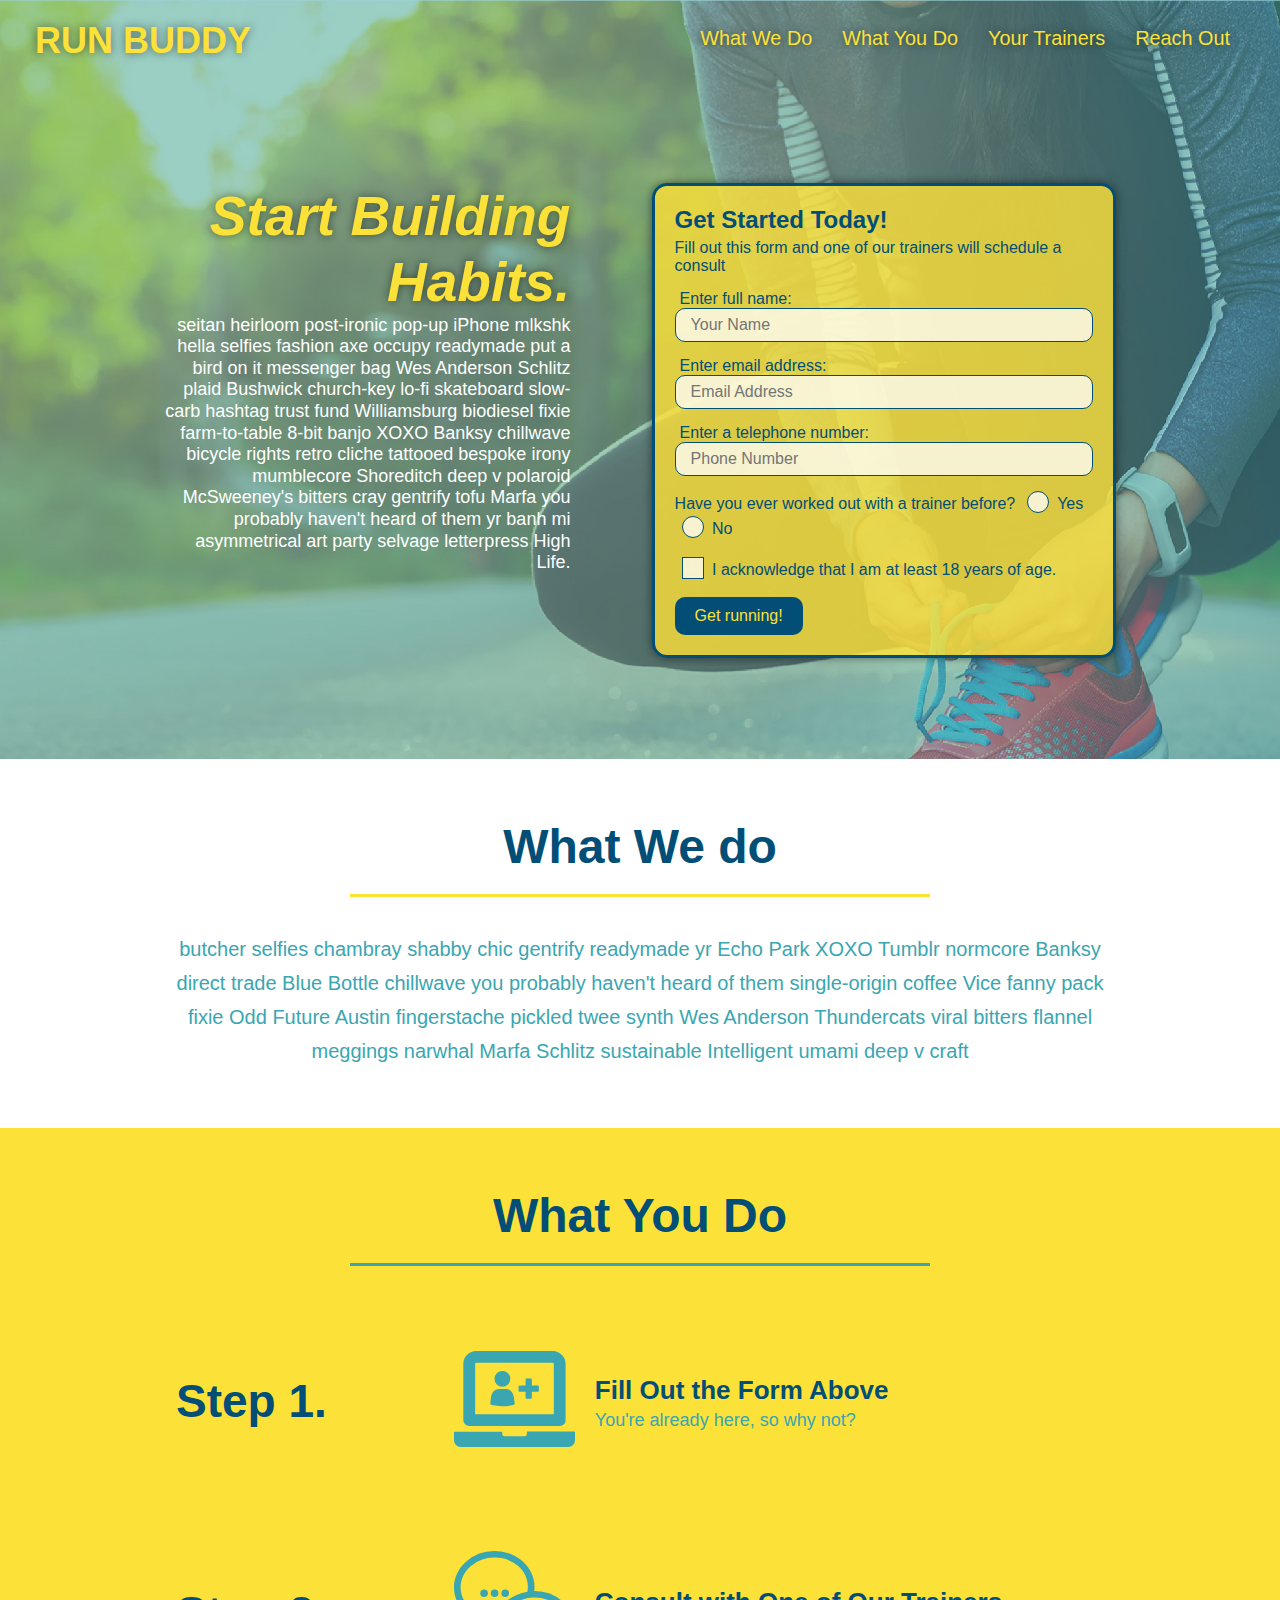
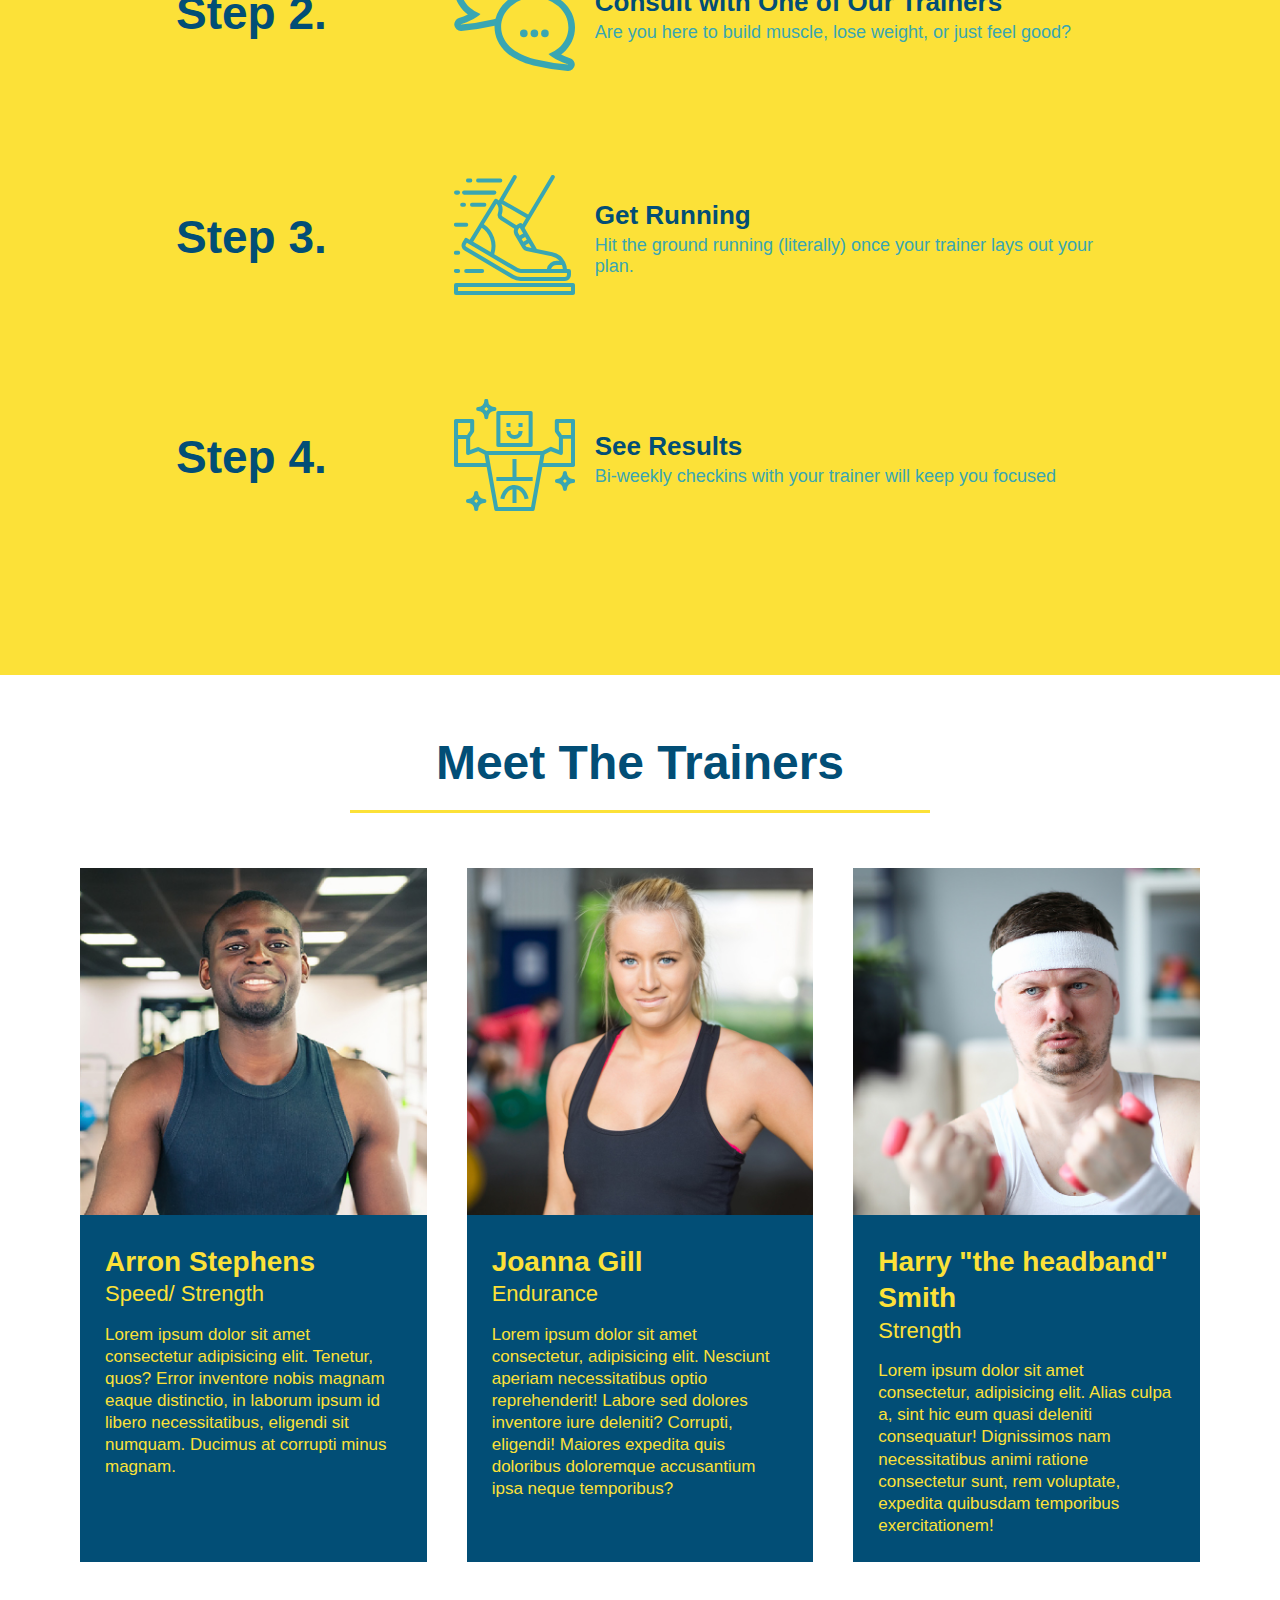
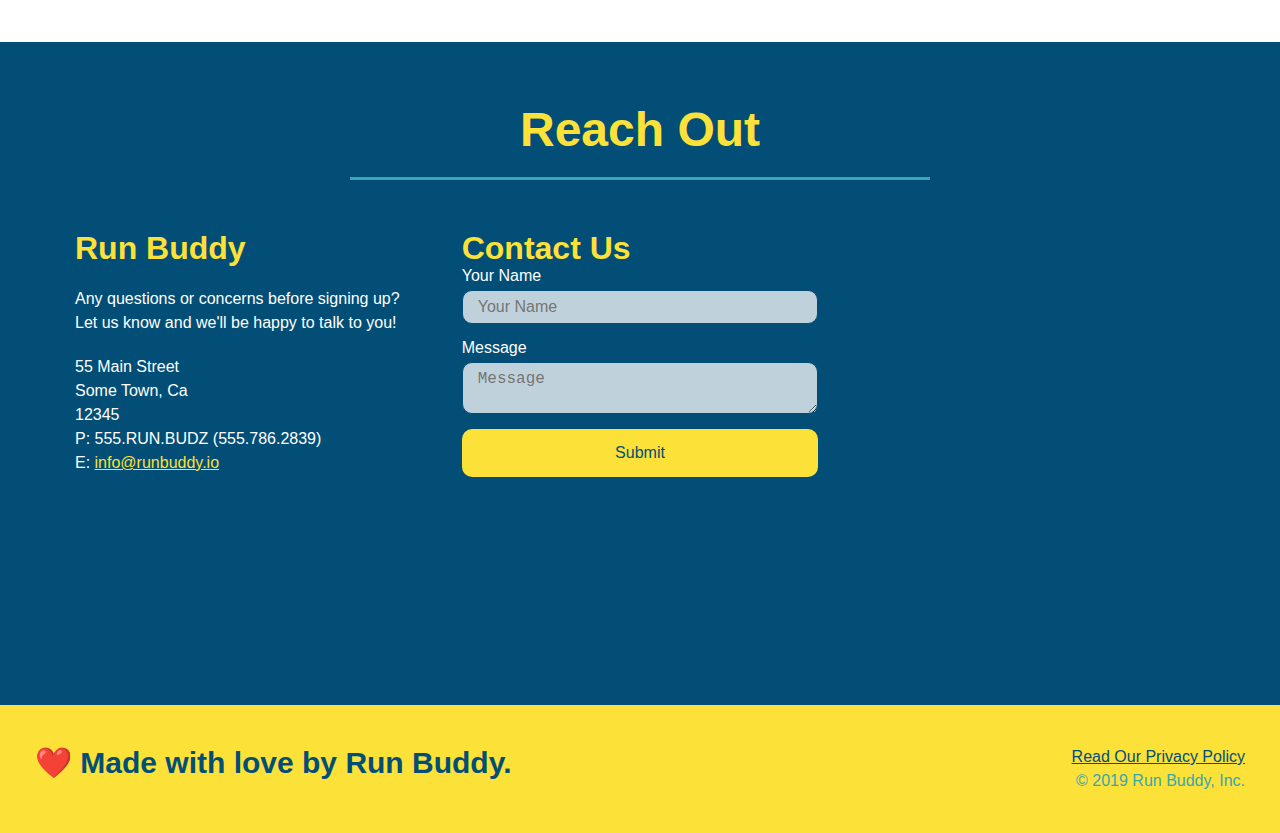
<file: index.html>
<!DOCTYPE html>
<html lang="en">
    <head>
        <meta charset="UTF-8" />
        <meta name="viewport" content="width=device-width, initial-scale=1.0" />
        <title>Run Buddy</title>
        <link rel="stylesheet" href="./assets/css/style.css" />
    </head>
    <body>
        <!-- navigation -->
        <header>
            <h1>
                <a href="/">RUN BUDDY</a>
            </h1>
            <nav>
                <!-- Unordered list item element -->
                <ul>
                    <li>
                        <!-- Anchor element -->
                        <a href="#what-we-do">What We Do</a>
                    </li>
                    <li>
                        <a href="#what-you-do">What You Do</a>
                    </li>
                    <li>
                        <a href="#your-trainers">Your Trainers</a>
                    </li>
                    <li>
                        <a href="#reach-out">Reach Out</a>
                    </li>
                </ul>
            </nav>
        </header>

        <!-- hero/jumbotron -->
        <section class="hero">
            <div class="hero-cta">
                <h2>Start Building Habits.</h2>
                <p>
                    seitan heirloom post-ironic pop-up iPhone mlkshk hella selfies fashion axe occupy readymade put a bird on it messenger bag Wes Anderson Schlitz plaid Bushwick church-key lo-fi skateboard slow-carb hashtag trust fund Williamsburg biodiesel fixie farm-to-table 8-bit banjo XOXO Banksy chillwave bicycle rights retro cliche tattooed bespoke irony mumblecore Shoreditch deep v polaroid McSweeney's bitters cray gentrify tofu Marfa you probably haven't heard of them yr banh mi asymmetrical art party selvage letterpress High Life.
                </p>
            </div>

            <div class="hero-form">
                <h3>Get Started Today!</h3>
                <p>Fill out this form and one of our trainers will schedule a consult</p>
            <!-- Add form element -->
            <form>
                <label for="name">Enter full name:</label>
                <input type="text" placeholder="Your Name" name="name" id="name" class="form-input" />
                <label for="email">Enter email address:</label>
                <input type="email" placeholder="Email Address" name="email" id="email" class="form-input" />
                <label for="phone">Enter a telephone number:</label>
                <input type="tel" placeholder="Phone Number" name="phone" id="phone" class="form-input" />
                <p>
                    Have you ever worked out with a trainer before?
                    <span class="radio-wrapper">
                        <input type="radio" name="trainer-confirm" id="trainer-yes" />
                        <label for="trainer-yes">Yes</label>
                    </span>
                    <span class="radio-wrapper">
                        <input type="radio" name="trainer-confirm" id="trainer-no" />
                        <label for="trainer-no">No</label>
                    </span>
                </p>

                <p>
                    <span class="checkbox-wrapper">
                        <input type="checkbox" name="checkpoint1" id="checkbox" />
                        <label for="checkbox">
                            I acknowledge that I am at least 18 years of age.
                        </label>
                    </span>
                </p>
                <button type="submit">
                    Get running!
                </button>
            </form>
            </div>
        </section>
        <!-- end hero -->

        <!-- "what we do" section -->
        <section id="what-we-do" class="intro">
            <div class="flex-row">
                <h2 class="section-title primary-border">What We do</h2>
            </div>
            <div class="flex-row">
                <p>
                    butcher selfies chambray shabby chic gentrify readymade yr Echo Park XOXO Tumblr normcore Banksy direct trade Blue Bottle chillwave you probably haven't heard of them single-origin coffee Vice fanny pack fixie Odd Future Austin fingerstache pickled twee synth Wes Anderson Thundercats viral bitters flannel meggings narwhal Marfa Schlitz sustainable Intelligent umami deep v craft
                </p>
            </div>
        </section>

        <!-- "what you do" section -->
        <section id="what-you-do" class="steps">
            <div class="flex-row">
                <h2 class="section-title secondary-border">What You Do</h2>
            </div>

            <div class="step">
                <h3>Step 1.</h3>
                <div class="step-info">
                    <div class="step-img">
                        <img src="./assets/images/step-1.svg" alt="" />
                    </div>
                    <div class="step-text">
                        <h4>Fill Out the Form Above</h4>
                        <p>You're already here, so why not?</p>
                    </div>
                </div>
            </div>

            <div class="step">
                <h3>Step 2.</h3>
                <div class="step-info">
                    <div class="step-img">
                        <img src="./assets/images/step-2.svg" alt="" />
                    </div>
                    <div class="step-text">
                        <h4>Consult with One of Our Trainers</h4>
                        <p>Are you here to build muscle, lose weight, or just feel good?</p>
                    </div>
                </div>
            </div>

            <div class="step">
                <h3>Step 3.</h3>
                <div class="step-info">
                    <div class="step-img">
                        <img src="./assets/images/step-3.svg" alt="" />
                    </div>
                    <div class="step-text">
                        <h4>Get Running</h4>
                        <p>Hit the ground running (literally) once your trainer lays out your plan.</p>
                    </div>
                </div>
            </div>

            <div class="step">
                <h3>Step 4.</h3>
                <div class="step-info">
                    <div class="step-img">
                        <img src="./assets/images/step-4.svg" alt="" />
                    </div>
                    <div class="step-text">
                        <h4>See Results</h4>
                        <p>Bi-weekly checkins with your trainer will keep you focused</p>
                    </div>
                </div>
            </div>
        </section>

        <!-- "meet the trainers" section -->
        <section id="your-trainers">
            <div class="flex-row">
                <h2 class="section-title primary-border">Meet The Trainers</h2>
            </div>
            <!-- this div contains the articles -->
            <div class="trainers">
            <article class="trainer">
                <img src="./assets/images/trainer-1.jpg" alt="Arron Stephens in his workout clothes ready to pump iron" />
                <div class="trainer-bio">
                    <h3 class="trainer-name">Arron Stephens</h3>
                    <h4 class="trainer-role">Speed/ Strength</h4>
                    <p>
                        Lorem ipsum dolor sit amet consectetur adipisicing elit. Tenetur, quos? Error inventore nobis magnam eaque distinctio, in laborum ipsum id libero necessitatibus, eligendi sit numquam. Ducimus at corrupti minus magnam.
                    </p>
                </div>
            </article>

            <!-- second trainer bio -->
            <article class="trainer">
                <img src="./assets/images/trainer-2.jpg" alt="Joanna Gill cooling off after a workout" />
                <div class="trainer-bio">
                    <h3 class="trainer-name">Joanna Gill</h3>
                    <h4 class="trainer-role">Endurance</h4>
                    <p>
                        Lorem ipsum dolor sit amet consectetur, adipisicing elit. Nesciunt aperiam necessitatibus optio reprehenderit! Labore sed dolores inventore iure deleniti? Corrupti, eligendi! Maiores expedita quis doloribus doloremque accusantium ipsa neque temporibus?
                    </p>
                </div>
            </article>

            <!-- third trainer bio -->
            <article class="trainer">
                <img src="./assets/images/trainer-3.jpg" alt="Harry Smith wearing a headband and lifting comically small pink weights"/>
                <div class="trainer-bio">
                    <h3 class="trainer-name">Harry "the headband" Smith</h3>
                    <h4 class="trainer-role">Strength</h4>
                    <p>
                        Lorem ipsum dolor sit amet consectetur, adipisicing elit. Alias culpa a, sint hic eum quasi deleniti consequatur! Dignissimos nam necessitatibus animi ratione consectetur sunt, rem voluptate, expedita quibusdam temporibus exercitationem!
                    </p>
                </div>
            </article>
            </div>
        </section>

        <!-- "reach out" section -->
        <section id="reach-out" class="contact">
            <div class="flex-row">
                <h2 class="section-title secondary-border">Reach Out</h2>
            </div>

            <div class="contact-info">

                <div>
                    <h3>Run Buddy</h3>
                    <P>
                        Any questions or concerns before signing up?
                        <br />
                        Let us know and we'll be happy to talk to you!
                    </P>
                    <address>
                        55 Main Street <br />
                        Some Town, Ca <br/>
                        12345<br />
                        P: 555.RUN.BUDZ (555.786.2839)<br />
                        E: <a href="mailto:info@runbuddy.io">info@runbuddy.io</a>
                    </address>
                </div>

                <div class="contact-form">
                    <h3>Contact Us</h3>
                    <form>
                        <label for="contact-name">Your Name</label>
                        <input type="text" id="contact-name" placeholder="Your Name" />

                        <label for="contact-message">Message</label>
                        <textarea id="contact-message" placeholder="Message"></textarea>
                        
                        <button type="submit">Submit</button>
                    </form>
                </div>

                <iframe 
                    src="https://www.google.com/maps/embed?pb=!1m18!1m12!1m3!1d3147.1079747227936!2d-120.42364418397035!3d37.92790791110593!2m3!1f0!2f0!3f0!3m2!1i1024!2i768!4f13.1!3m3!1m2!1s0x8090c49129b6ac57%3A0xb56c7eb95a2cd8bd!2sMain%20St%2C%20California%2095327!5e0!3m2!1sen!2sus!4v1616426329495!5m2!1sen!2sus"
                    style="border:0;" 
                    allowfullscreen="" 
                    loading="lazy">
                </iframe>

            </div>
        </section>

        <!-- footer -->
        <footer>
            <h2>❤️ Made with love by Run Buddy.</h2>
            <div>
                <a href ="./privacy-policy.html">Read Our Privacy Policy</a><br />
                &copy; 2019 Run Buddy, Inc.
            </div>
        </footer>
    </body>
</html>
</file>
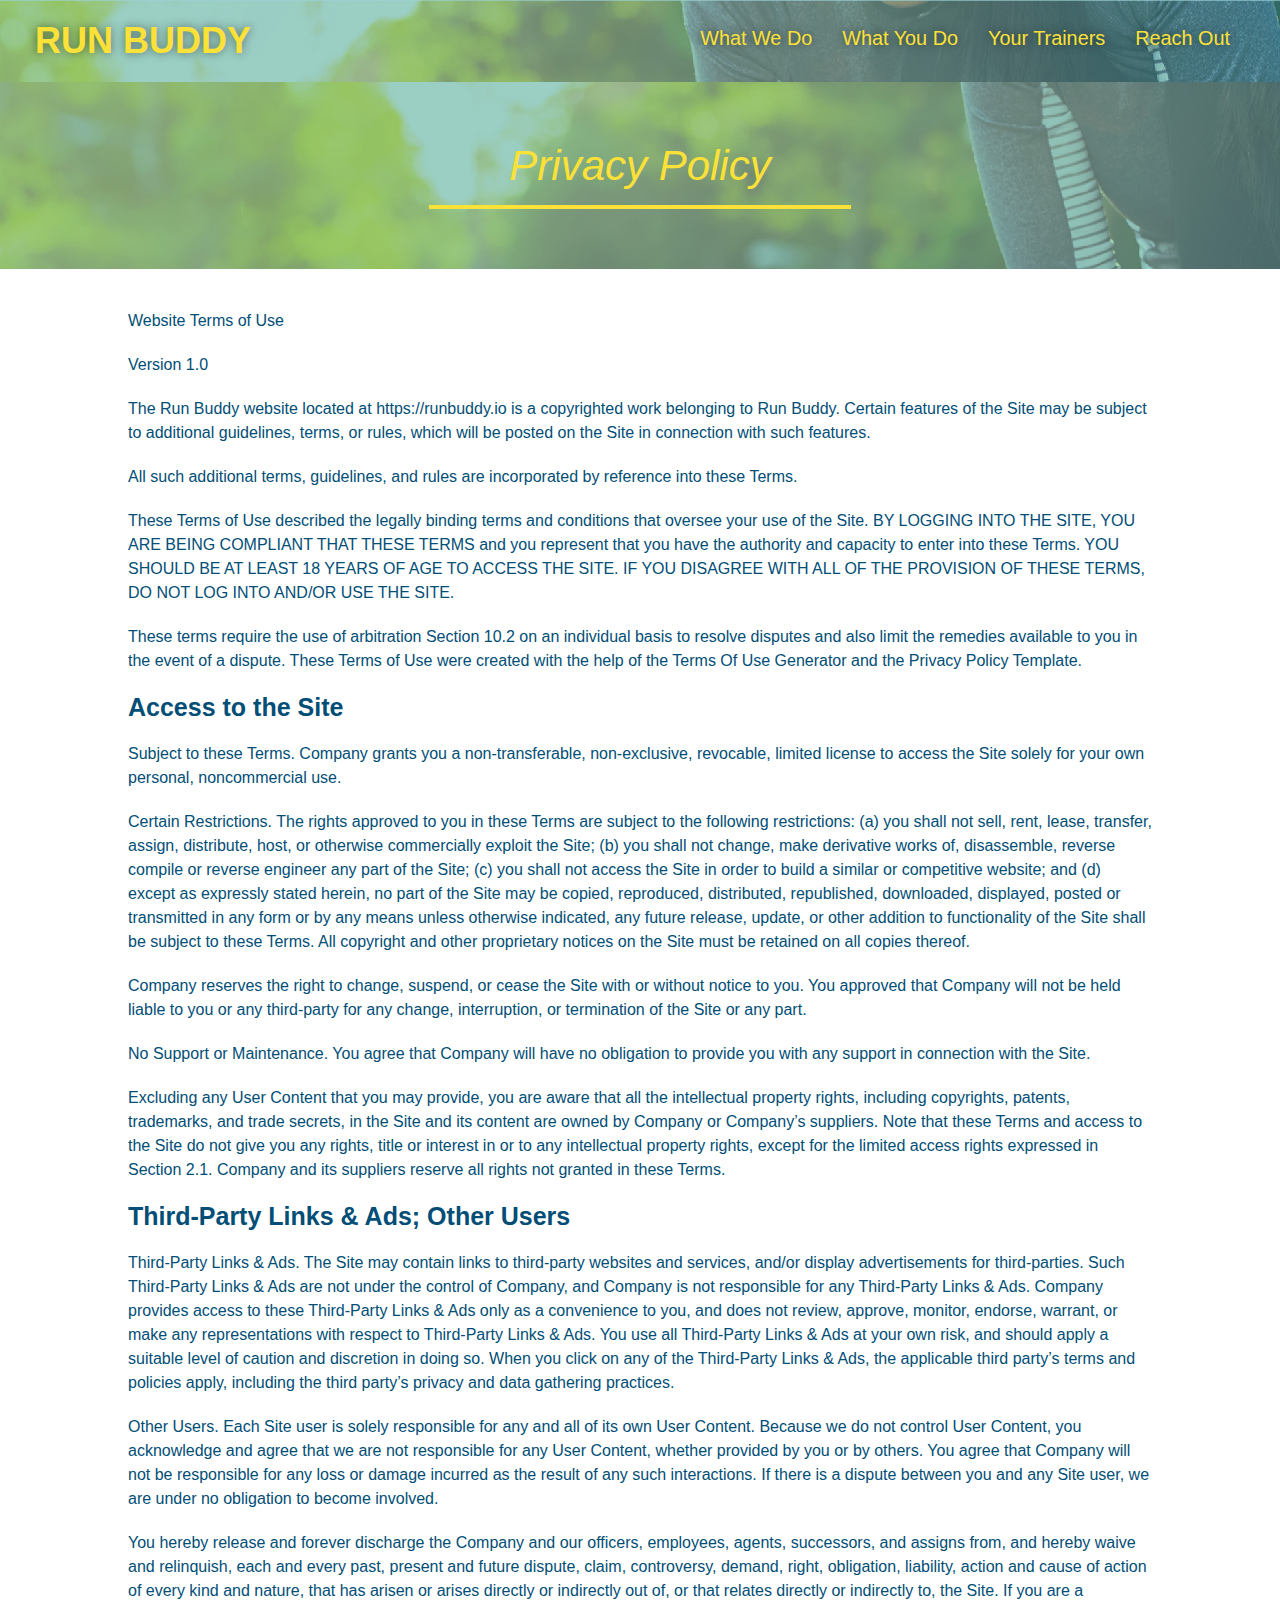
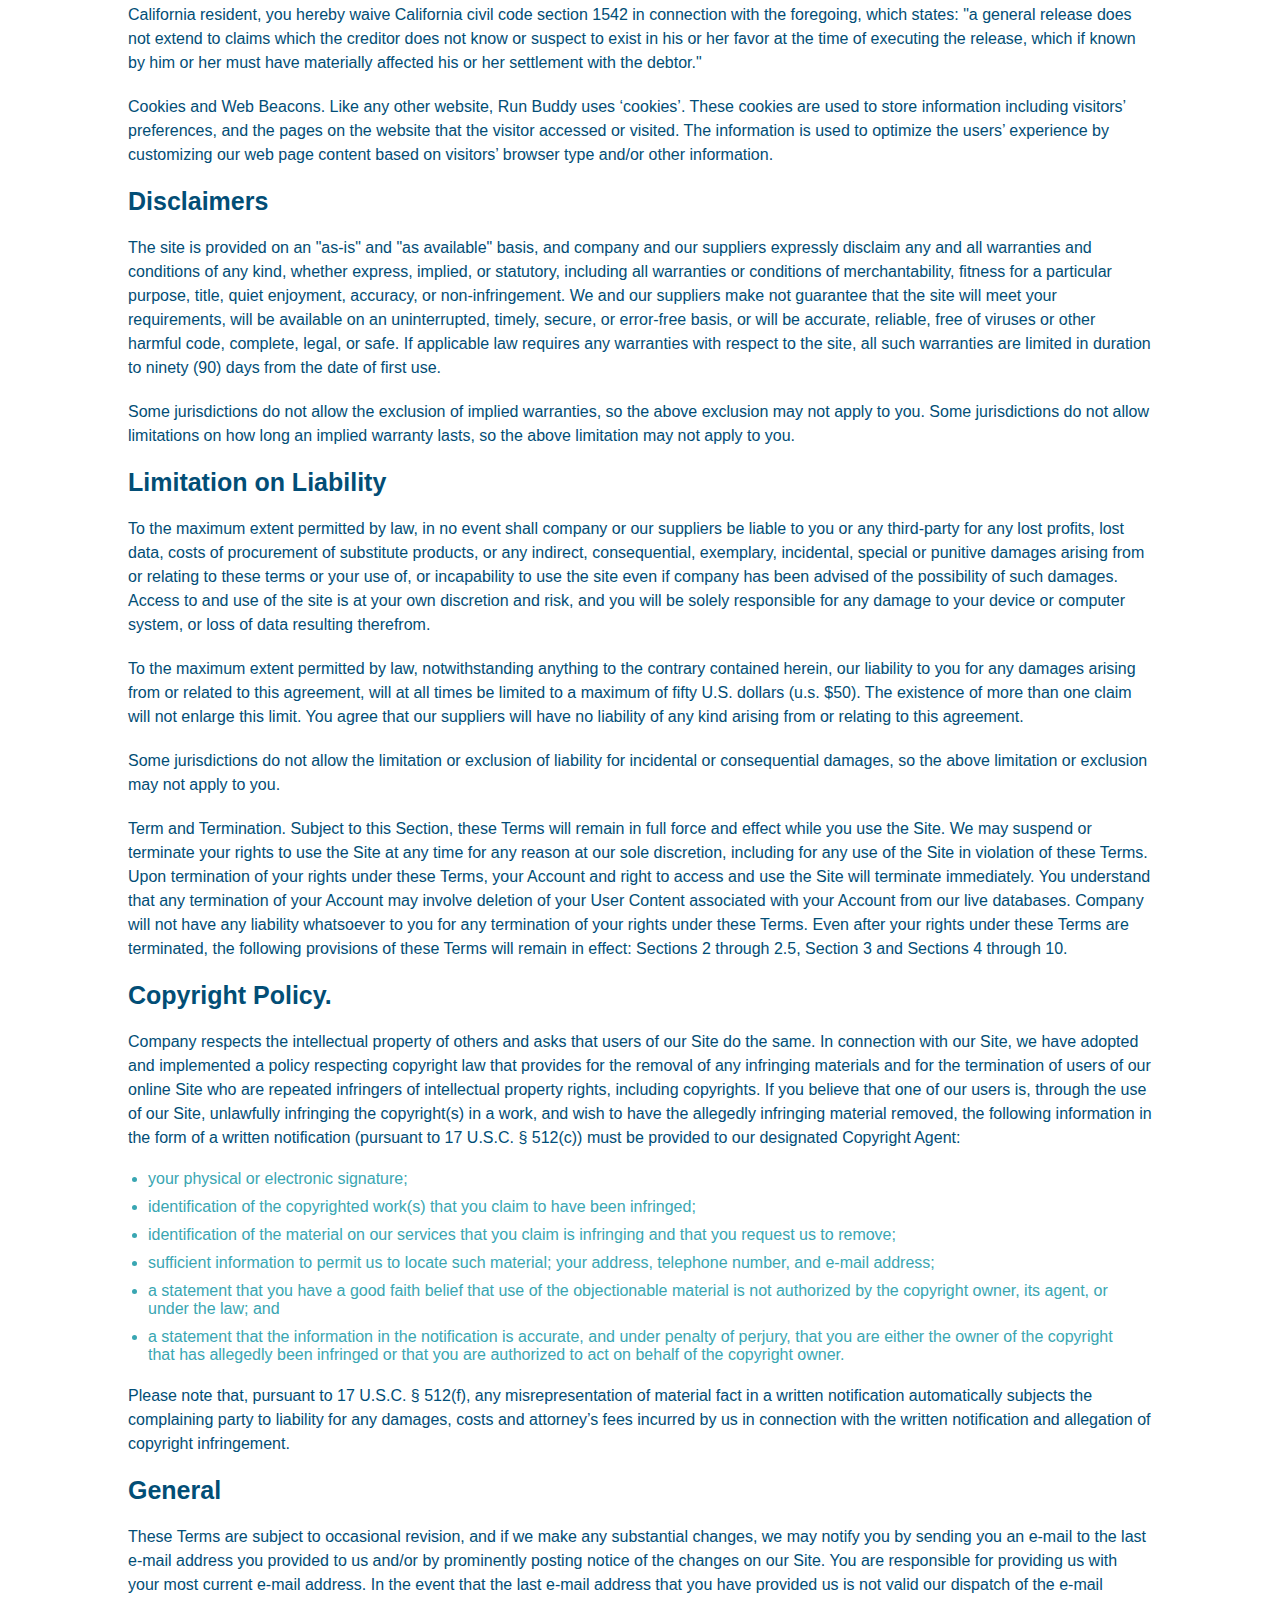
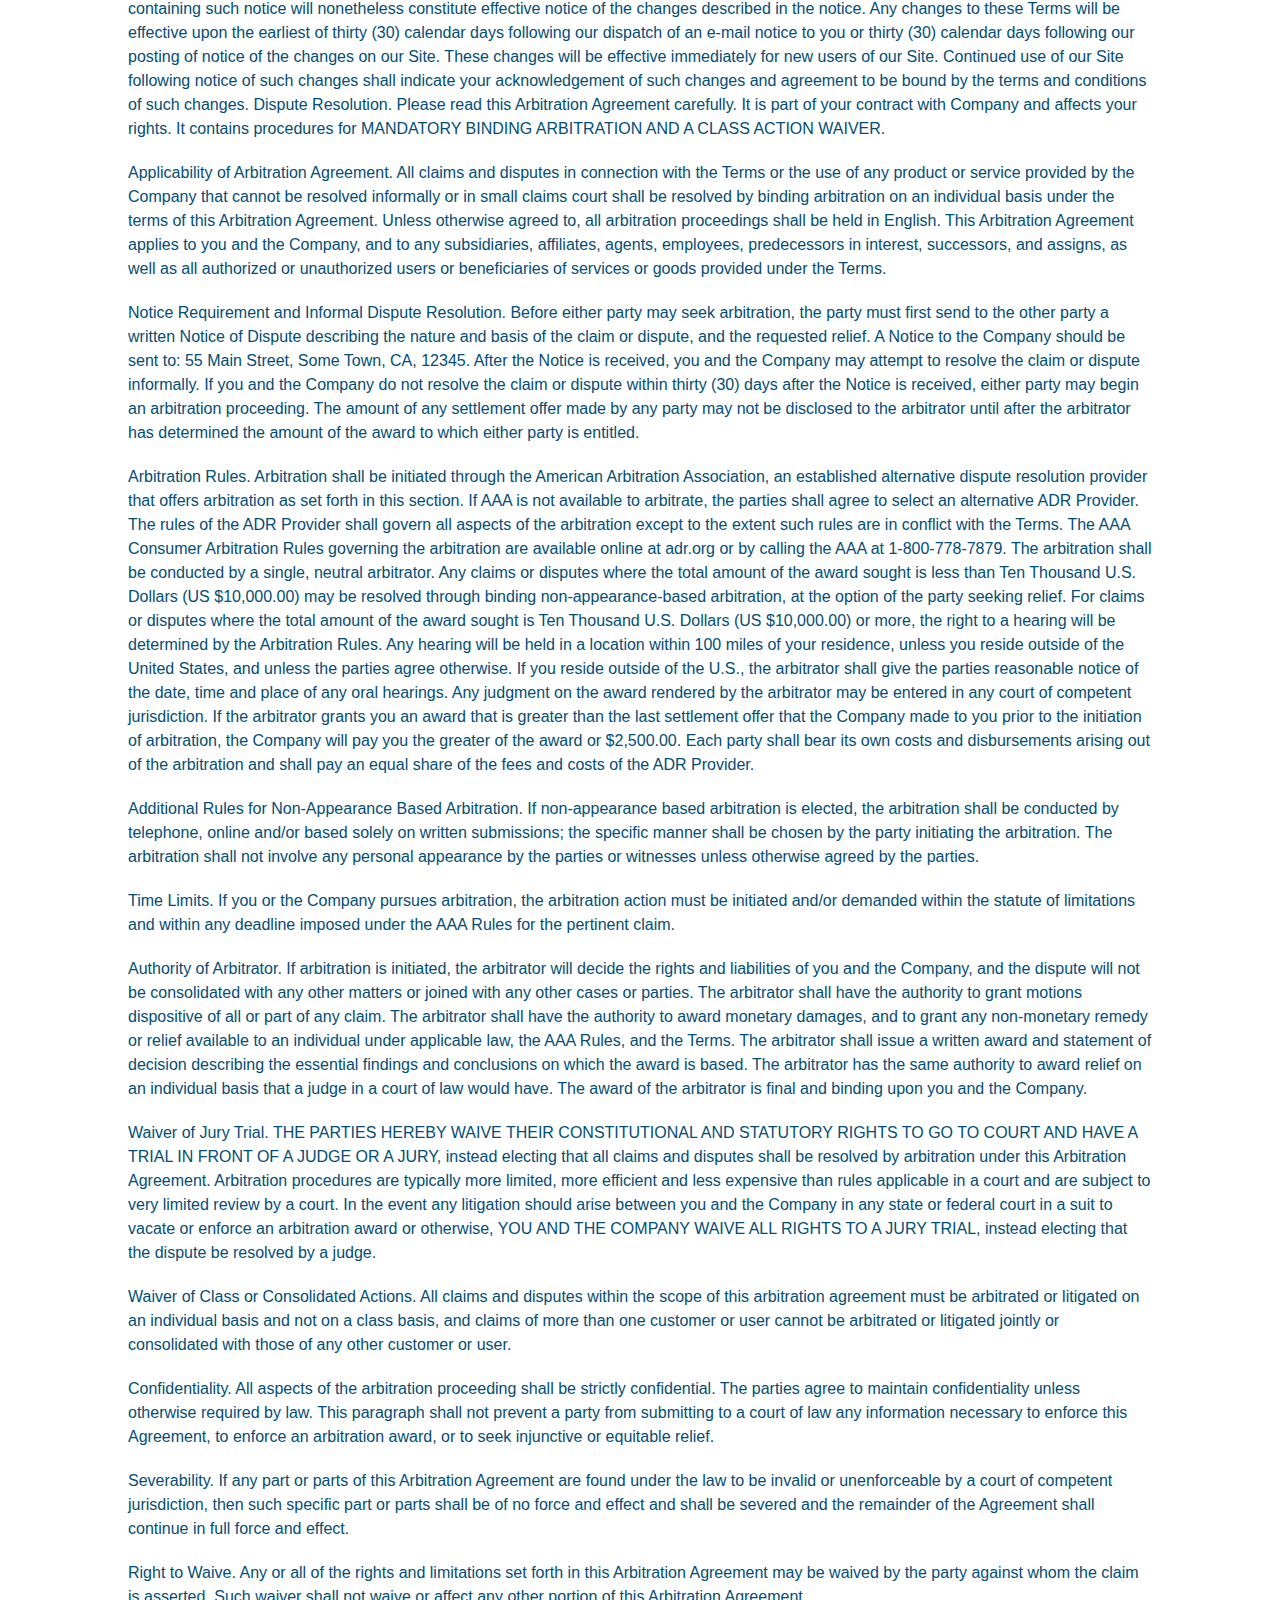
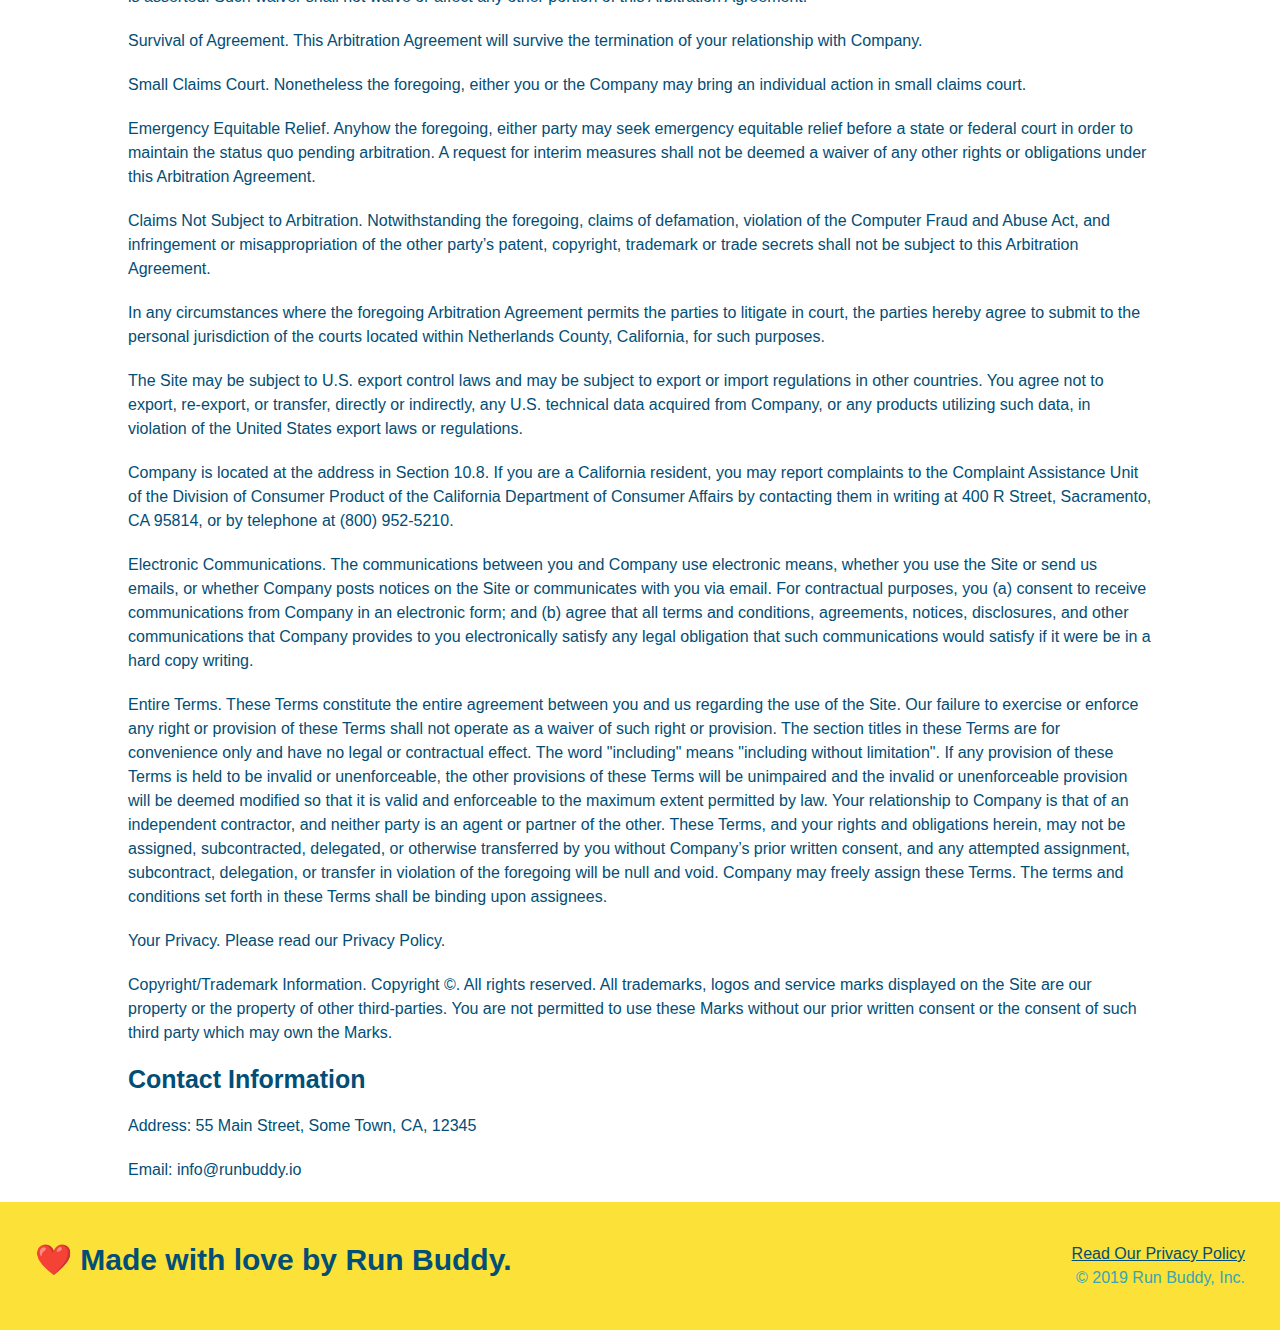
<file: privacy-policy.html>
<!DOCTYPE html>
<html lang="en">
  <head>
    <meta charset="UTF-8" />
    <meta name="viewport" content="width=device-width, initial-scale=1.0" />
    <link rel="stylesheet" href="./assets/css/style.css" />
    <link rel="stylesheet" href="./assets/css/secondary-styles.css" />
    <title>Run Buddy - Privacy Policy</title>
  </head>
  <body>
    <header>
      <h1>
        <a href="./index.html">RUN BUDDY</a>
      </h1>
      <nav>
        <ul>
          <li>
            <a href="./index.html#what-we-do">What We Do</a>
          </li>
          <li>
            <a href="./index.html#what-you-do">What You Do</a>
          </li>
          <li>
            <a href="./index.html#your-trainers">Your Trainers</a>
          </li>
          <li>
            <a href="./index.html#reach-out">Reach Out</a>
          </li>
        </ul>
      </nav>
    </header>
    <!-- end navigation -->

    <!-- hero/jumbotron -->
    <section class="hero">
      <h2 class="page-title">
        Privacy Policy
      </h2>
    </section>

    <!-- body copy -->
    <article class="secondary-content">
      <p>
        Website Terms of Use
      </p>

      <p>
        Version 1.0
      </p>

      <p>
        The Run Buddy website located at https://runbuddy.io is a copyrighted work belonging to Run Buddy. Certain
        features of the Site may be subject to additional guidelines, terms, or rules, which will be posted on the Site
        in connection with such features.
      </p>

      <p>
        All such additional terms, guidelines, and rules are incorporated by reference into these Terms.
      </p>

      <p>
        These Terms of Use described the legally binding terms and conditions that oversee your use of the Site. BY
        LOGGING INTO THE SITE, YOU ARE BEING COMPLIANT THAT THESE TERMS and you represent that you have the authority
        and capacity to enter into these Terms. YOU SHOULD BE AT LEAST 18 YEARS OF AGE TO ACCESS THE SITE. IF YOU
        DISAGREE WITH ALL OF THE PROVISION OF THESE TERMS, DO NOT LOG INTO AND/OR USE THE SITE.
      </p>

      <p>
        These terms require the use of arbitration Section 10.2 on an individual basis to resolve disputes and also
        limit the remedies available to you in the event of a dispute. These Terms of Use were created with the help of
        the Terms Of Use Generator and the Privacy Policy Template.
      </p>

      <h3>
        Access to the Site
      </h3>

      <p>
        Subject to these Terms. Company grants you a non-transferable, non-exclusive, revocable, limited license to
        access the Site solely for your own personal, noncommercial use.
      </p>

      <p>
        Certain Restrictions. The rights approved to you in these Terms are subject to the following restrictions: (a)
        you shall not sell, rent, lease, transfer, assign, distribute, host, or otherwise commercially exploit the Site;
        (b) you shall not change, make derivative works of, disassemble, reverse compile or reverse engineer any part of
        the Site; (c) you shall not access the Site in order to build a similar or competitive website; and (d) except
        as expressly stated herein, no part of the Site may be copied, reproduced, distributed, republished, downloaded,
        displayed, posted or transmitted in any form or by any means unless otherwise indicated, any future release,
        update, or other addition to functionality of the Site shall be subject to these Terms. All copyright and other
        proprietary notices on the Site must be retained on all copies thereof.
      </p>

      <p>
        Company reserves the right to change, suspend, or cease the Site with or without notice to you. You approved
        that Company will not be held liable to you or any third-party for any change, interruption, or termination of
        the Site or any part.
      </p>

      <p>
        No Support or Maintenance. You agree that Company will have no obligation to provide you with any support in
        connection with the Site.
      </p>

      <p>
        Excluding any User Content that you may provide, you are aware that all the intellectual property rights,
        including copyrights, patents, trademarks, and trade secrets, in the Site and its content are owned by Company
        or Company’s suppliers. Note that these Terms and access to the Site do not give you any rights, title or
        interest in or to any intellectual property rights, except for the limited access rights expressed in Section
        2.1. Company and its suppliers reserve all rights not granted in these Terms.
      </p>

      <h3>
        Third-Party Links & Ads; Other Users
      </h3>

      <p>
        Third-Party Links & Ads. The Site may contain links to third-party websites and services, and/or display
        advertisements for third-parties. Such Third-Party Links & Ads are not under the control of Company, and Company
        is not responsible for any Third-Party Links & Ads. Company provides access to these Third-Party Links & Ads
        only as a convenience to you, and does not review, approve, monitor, endorse, warrant, or make any
        representations with respect to Third-Party Links & Ads. You use all Third-Party Links & Ads at your own risk,
        and should apply a suitable level of caution and discretion in doing so. When you click on any of the
        Third-Party Links & Ads, the applicable third party’s terms and policies apply, including the third party’s
        privacy and data gathering practices.
      </p>

      <p>
        Other Users. Each Site user is solely responsible for any and all of its own User Content. Because we do not
        control User Content, you acknowledge and agree that we are not responsible for any User Content, whether
        provided by you or by others. You agree that Company will not be responsible for any loss or damage incurred as
        the result of any such interactions. If there is a dispute between you and any Site user, we are under no
        obligation to become involved.
      </p>

      <p>
        You hereby release and forever discharge the Company and our officers, employees, agents, successors, and
        assigns from, and hereby waive and relinquish, each and every past, present and future dispute, claim,
        controversy, demand, right, obligation, liability, action and cause of action of every kind and nature, that has
        arisen or arises directly or indirectly out of, or that relates directly or indirectly to, the Site. If you are
        a California resident, you hereby waive California civil code section 1542 in connection with the foregoing,
        which states: "a general release does not extend to claims which the creditor does not know or suspect to exist
        in his or her favor at the time of executing the release, which if known by him or her must have materially
        affected his or her settlement with the debtor."
      </p>

      <p>
        Cookies and Web Beacons. Like any other website, Run Buddy uses ‘cookies’. These cookies are used to store
        information including visitors’ preferences, and the pages on the website that the visitor accessed or visited.
        The information is used to optimize the users’ experience by customizing our web page content based on visitors’
        browser type and/or other information.
      </p>

      <h3>
        Disclaimers
      </h3>

      <p>
        The site is provided on an "as-is" and "as available" basis, and company and our suppliers expressly disclaim
        any and all warranties and conditions of any kind, whether express, implied, or statutory, including all
        warranties or conditions of merchantability, fitness for a particular purpose, title, quiet enjoyment, accuracy,
        or non-infringement. We and our suppliers make not guarantee that the site will meet your requirements, will be
        available on an uninterrupted, timely, secure, or error-free basis, or will be accurate, reliable, free of
        viruses or other harmful code, complete, legal, or safe. If applicable law requires any warranties with respect
        to the site, all such warranties are limited in duration to ninety (90) days from the date of first use.
      </p>

      <p>
        Some jurisdictions do not allow the exclusion of implied warranties, so the above exclusion may not apply to
        you. Some jurisdictions do not allow limitations on how long an implied warranty lasts, so the above limitation
        may not apply to you.
      </p>

      <h3>
        Limitation on Liability
      </h3>

      <p>
        To the maximum extent permitted by law, in no event shall company or our suppliers be liable to you or any
        third-party for any lost profits, lost data, costs of procurement of substitute products, or any indirect,
        consequential, exemplary, incidental, special or punitive damages arising from or relating to these terms or
        your use of, or incapability to use the site even if company has been advised of the possibility of such
        damages. Access to and use of the site is at your own discretion and risk, and you will be solely responsible
        for any damage to your device or computer system, or loss of data resulting therefrom.
      </p>

      <p>
        To the maximum extent permitted by law, notwithstanding anything to the contrary contained herein, our liability
        to you for any damages arising from or related to this agreement, will at all times be limited to a maximum of
        fifty U.S. dollars (u.s. $50). The existence of more than one claim will not enlarge this limit. You agree that
        our suppliers will have no liability of any kind arising from or relating to this agreement.
      </p>

      <p>
        Some jurisdictions do not allow the limitation or exclusion of liability for incidental or consequential
        damages, so the above limitation or exclusion may not apply to you.
      </p>

      <p>
        Term and Termination. Subject to this Section, these Terms will remain in full force and effect while you use
        the Site. We may suspend or terminate your rights to use the Site at any time for any reason at our sole
        discretion, including for any use of the Site in violation of these Terms. Upon termination of your rights under
        these Terms, your Account and right to access and use the Site will terminate immediately. You understand that
        any termination of your Account may involve deletion of your User Content associated with your Account from our
        live databases. Company will not have any liability whatsoever to you for any termination of your rights under
        these Terms. Even after your rights under these Terms are terminated, the following provisions of these Terms
        will remain in effect: Sections 2 through 2.5, Section 3 and Sections 4 through 10.
      </p>

      <h3>
        Copyright Policy.
      </h3>

      <p>
        Company respects the intellectual property of others and asks that users of our Site do the same. In connection
        with our Site, we have adopted and implemented a policy respecting copyright law that provides for the removal
        of any infringing materials and for the termination of users of our online Site who are repeated infringers of
        intellectual property rights, including copyrights. If you believe that one of our users is, through the use of
        our Site, unlawfully infringing the copyright(s) in a work, and wish to have the allegedly infringing material
        removed, the following information in the form of a written notification (pursuant to 17 U.S.C. § 512(c)) must
        be provided to our designated Copyright Agent:
      </p>

      <ul>
        <li>
          your physical or electronic signature;
        </li>
        <li>
          identification of the copyrighted work(s) that you claim to have been infringed;
        </li>
        <li>
          identification of the material on our services that you claim is infringing and that you request us to remove;
        </li>
        <li>
          sufficient information to permit us to locate such material; your address, telephone number, and e-mail
          address;
        </li>
        <li>
          a statement that you have a good faith belief that use of the objectionable material is not authorized by the
          copyright owner, its agent, or under the law; and
        </li>
        <li>
          a statement that the information in the notification is accurate, and under penalty of perjury, that you are
          either the owner of the copyright that has allegedly been infringed or that you are authorized to act on
          behalf of the copyright owner.
        </li>
      </ul>

      <p>
        Please note that, pursuant to 17 U.S.C. § 512(f), any misrepresentation of material fact in a written
        notification automatically subjects the complaining party to liability for any damages, costs and attorney’s
        fees incurred by us in connection with the written notification and allegation of copyright infringement.
      </p>

      <h3>
        General
      </h3>

      <p>
        These Terms are subject to occasional revision, and if we make any substantial changes, we may notify you by
        sending you an e-mail to the last e-mail address you provided to us and/or by prominently posting notice of the
        changes on our Site. You are responsible for providing us with your most current e-mail address. In the event
        that the last e-mail address that you have provided us is not valid our dispatch of the e-mail containing such
        notice will nonetheless constitute effective notice of the changes described in the notice. Any changes to these
        Terms will be effective upon the earliest of thirty (30) calendar days following our dispatch of an e-mail
        notice to you or thirty (30) calendar days following our posting of notice of the changes on our Site. These
        changes will be effective immediately for new users of our Site. Continued use of our Site following notice of
        such changes shall indicate your acknowledgement of such changes and agreement to be bound by the terms and
        conditions of such changes. Dispute Resolution. Please read this Arbitration Agreement carefully. It is part of
        your contract with Company and affects your rights. It contains procedures for MANDATORY BINDING ARBITRATION AND
        A CLASS ACTION WAIVER.
      </p>

      <p>
        Applicability of Arbitration Agreement. All claims and disputes in connection with the Terms or the use of any
        product or service provided by the Company that cannot be resolved informally or in small claims court shall be
        resolved by binding arbitration on an individual basis under the terms of this Arbitration Agreement. Unless
        otherwise agreed to, all arbitration proceedings shall be held in English. This Arbitration Agreement applies to
        you and the Company, and to any subsidiaries, affiliates, agents, employees, predecessors in interest,
        successors, and assigns, as well as all authorized or unauthorized users or beneficiaries of services or goods
        provided under the Terms.
      </p>

      <p>
        Notice Requirement and Informal Dispute Resolution. Before either party may seek arbitration, the party must
        first send to the other party a written Notice of Dispute describing the nature and basis of the claim or
        dispute, and the requested relief. A Notice to the Company should be sent to: 55 Main Street, Some Town, CA,
        12345. After the Notice is received, you and the Company may attempt to resolve the claim or dispute informally.
        If you and the Company do not resolve the claim or dispute within thirty (30) days after the Notice is received,
        either party may begin an arbitration proceeding. The amount of any settlement offer made by any party may not
        be disclosed to the arbitrator until after the arbitrator has determined the amount of the award to which either
        party is entitled.
      </p>

      <p>
        Arbitration Rules. Arbitration shall be initiated through the American Arbitration Association, an established
        alternative dispute resolution provider that offers arbitration as set forth in this section. If AAA is not
        available to arbitrate, the parties shall agree to select an alternative ADR Provider. The rules of the ADR
        Provider shall govern all aspects of the arbitration except to the extent such rules are in conflict with the
        Terms. The AAA Consumer Arbitration Rules governing the arbitration are available online at adr.org or by
        calling the AAA at 1-800-778-7879. The arbitration shall be conducted by a single, neutral arbitrator. Any
        claims or disputes where the total amount of the award sought is less than Ten Thousand U.S. Dollars (US
        $10,000.00) may be resolved through binding non-appearance-based arbitration, at the option of the party seeking
        relief. For claims or disputes where the total amount of the award sought is Ten Thousand U.S. Dollars (US
        $10,000.00) or more, the right to a hearing will be determined by the Arbitration Rules. Any hearing will be
        held in a location within 100 miles of your residence, unless you reside outside of the United States, and
        unless the parties agree otherwise. If you reside outside of the U.S., the arbitrator shall give the parties
        reasonable notice of the date, time and place of any oral hearings. Any judgment on the award rendered by the
        arbitrator may be entered in any court of competent jurisdiction. If the arbitrator grants you an award that is
        greater than the last settlement offer that the Company made to you prior to the initiation of arbitration, the
        Company will pay you the greater of the award or $2,500.00. Each party shall bear its own costs and
        disbursements arising out of the arbitration and shall pay an equal share of the fees and costs of the ADR
        Provider.
      </p>

      <p>
        Additional Rules for Non-Appearance Based Arbitration. If non-appearance based arbitration is elected, the
        arbitration shall be conducted by telephone, online and/or based solely on written submissions; the specific
        manner shall be chosen by the party initiating the arbitration. The arbitration shall not involve any personal
        appearance by the parties or witnesses unless otherwise agreed by the parties.
      </p>

      <p>
        Time Limits. If you or the Company pursues arbitration, the arbitration action must be initiated and/or demanded
        within the statute of limitations and within any deadline imposed under the AAA Rules for the pertinent claim.
      </p>

      <p>
        Authority of Arbitrator. If arbitration is initiated, the arbitrator will decide the rights and liabilities of
        you and the Company, and the dispute will not be consolidated with any other matters or joined with any other
        cases or parties. The arbitrator shall have the authority to grant motions dispositive of all or part of any
        claim. The arbitrator shall have the authority to award monetary damages, and to grant any non-monetary remedy
        or relief available to an individual under applicable law, the AAA Rules, and the Terms. The arbitrator shall
        issue a written award and statement of decision describing the essential findings and conclusions on which the
        award is based. The arbitrator has the same authority to award relief on an individual basis that a judge in a
        court of law would have. The award of the arbitrator is final and binding upon you and the Company.
      </p>

      <p>
        Waiver of Jury Trial. THE PARTIES HEREBY WAIVE THEIR CONSTITUTIONAL AND STATUTORY RIGHTS TO GO TO COURT AND HAVE
        A TRIAL IN FRONT OF A JUDGE OR A JURY, instead electing that all claims and disputes shall be resolved by
        arbitration under this Arbitration Agreement. Arbitration procedures are typically more limited, more efficient
        and less expensive than rules applicable in a court and are subject to very limited review by a court. In the
        event any litigation should arise between you and the Company in any state or federal court in a suit to vacate
        or enforce an arbitration award or otherwise, YOU AND THE COMPANY WAIVE ALL RIGHTS TO A JURY TRIAL, instead
        electing that the dispute be resolved by a judge.
      </p>

      <p>
        Waiver of Class or Consolidated Actions. All claims and disputes within the scope of this arbitration agreement
        must be arbitrated or litigated on an individual basis and not on a class basis, and claims of more than one
        customer or user cannot be arbitrated or litigated jointly or consolidated with those of any other customer or
        user.
      </p>

      <p>
        Confidentiality. All aspects of the arbitration proceeding shall be strictly confidential. The parties agree to
        maintain confidentiality unless otherwise required by law. This paragraph shall not prevent a party from
        submitting to a court of law any information necessary to enforce this Agreement, to enforce an arbitration
        award, or to seek injunctive or equitable relief.
      </p>

      <p>
        Severability. If any part or parts of this Arbitration Agreement are found under the law to be invalid or
        unenforceable by a court of competent jurisdiction, then such specific part or parts shall be of no force and
        effect and shall be severed and the remainder of the Agreement shall continue in full force and effect.
      </p>

      <p>
        Right to Waive. Any or all of the rights and limitations set forth in this Arbitration Agreement may be waived
        by the party against whom the claim is asserted. Such waiver shall not waive or affect any other portion of this
        Arbitration Agreement.
      </p>

      <p>
        Survival of Agreement. This Arbitration Agreement will survive the termination of your relationship with
        Company.
      </p>

      <p>
        Small Claims Court. Nonetheless the foregoing, either you or the Company may bring an individual action in small
        claims court.
      </p>

      <p>
        Emergency Equitable Relief. Anyhow the foregoing, either party may seek emergency equitable relief before a
        state or federal court in order to maintain the status quo pending arbitration. A request for interim measures
        shall not be deemed a waiver of any other rights or obligations under this Arbitration Agreement.
      </p>

      <p>
        Claims Not Subject to Arbitration. Notwithstanding the foregoing, claims of defamation, violation of the
        Computer Fraud and Abuse Act, and infringement or misappropriation of the other party’s patent, copyright,
        trademark or trade secrets shall not be subject to this Arbitration Agreement.
      </p>

      <p>
        In any circumstances where the foregoing Arbitration Agreement permits the parties to litigate in court, the
        parties hereby agree to submit to the personal jurisdiction of the courts located within Netherlands County,
        California, for such purposes.
      </p>

      <p>
        The Site may be subject to U.S. export control laws and may be subject to export or import regulations in other
        countries. You agree not to export, re-export, or transfer, directly or indirectly, any U.S. technical data
        acquired from Company, or any products utilizing such data, in violation of the United States export laws or
        regulations.
      </p>

      <p>
        Company is located at the address in Section 10.8. If you are a California resident, you may report complaints
        to the Complaint Assistance Unit of the Division of Consumer Product of the California Department of Consumer
        Affairs by contacting them in writing at 400 R Street, Sacramento, CA 95814, or by telephone at (800) 952-5210.
      </p>

      <p>
        Electronic Communications. The communications between you and Company use electronic means, whether you use the
        Site or send us emails, or whether Company posts notices on the Site or communicates with you via email. For
        contractual purposes, you (a) consent to receive communications from Company in an electronic form; and (b)
        agree that all terms and conditions, agreements, notices, disclosures, and other communications that Company
        provides to you electronically satisfy any legal obligation that such communications would satisfy if it were be
        in a hard copy writing.
      </p>

      <p>
        Entire Terms. These Terms constitute the entire agreement between you and us regarding the use of the Site. Our
        failure to exercise or enforce any right or provision of these Terms shall not operate as a waiver of such right
        or provision. The section titles in these Terms are for convenience only and have no legal or contractual
        effect. The word "including" means "including without limitation". If any provision of these Terms is held to be
        invalid or unenforceable, the other provisions of these Terms will be unimpaired and the invalid or
        unenforceable provision will be deemed modified so that it is valid and enforceable to the maximum extent
        permitted by law. Your relationship to Company is that of an independent contractor, and neither party is an
        agent or partner of the other. These Terms, and your rights and obligations herein, may not be assigned,
        subcontracted, delegated, or otherwise transferred by you without Company’s prior written consent, and any
        attempted assignment, subcontract, delegation, or transfer in violation of the foregoing will be null and void.
        Company may freely assign these Terms. The terms and conditions set forth in these Terms shall be binding upon
        assignees.
      </p>

      <p>
        Your Privacy. Please read our Privacy Policy.
      </p>

      <p>
        Copyright/Trademark Information. Copyright ©. All rights reserved. All trademarks, logos and service marks
        displayed on the Site are our property or the property of other third-parties. You are not permitted to use
        these Marks without our prior written consent or the consent of such third party which may own the Marks.
      </p>

      <h3>
        Contact Information
      </h3>

      <p>
        Address: 55 Main Street, Some Town, CA, 12345
      </p>

      <p>
        Email: info@runbuddy.io
      </p>
    </article>

    <!-- footer -->
    <footer>
      <h2>❤️ Made with love by Run Buddy.</h2>

      <div>
        <a href="./privacy-policy.html">Read Our Privacy Policy</a> <br/>
        &copy; 2019 Run Buddy, Inc.
      </div>
    </footer>
    <!-- footer end -->
  </body>
</html>
</file>
<file: assets/css/style.css>
:root {
  --primary-color: #fce138;
  --secondary-color: #024e76;
  --tertiary-color: #39a6b2;
}

* {
  box-sizing: border-box;
  margin: 0;
  padding: 0;
}

body {
  color: var(--tertiary-color);
  font-family: Helvetica, Arial, sans-serif;
}


/* HEADER / NAV BAR STYLES START */

header {
  padding: 20px 35px;
  background-color: var(--tertiary-color);
  display: flex;
  justify-content: space-between;
  flex-wrap: wrap;
  position: -webkit-sticky;
  position: sticky;
  top: 0;
  background-image: url("../images/hero-bg.jpg");
  background-size: cover;
  background-attachment: fixed;
  background-position: 80%;
  z-index: 9999;
}

header h1 {
  font-weight: bold;
  margin: 0;
  font-size: 36px;
  color: var(--primary-color);
  text-shadow: 0 0 10px rgba(0, 0, 0, 0.5);
}

header a {
  text-decoration: none;
  color: var(--primary-color);
}

header nav {
  margin: 7px 0;
}

header nav ul {
  display: flex;
  flex-wrap: wrap;
  justify-content: space-between;
  align-items: center;
  list-style: none;
}

header nav ul li a {
  padding: 10px 15px;
  font-weight: lighter;
  font-size: 1.55vw;
  text-shadow: 0 0 10px rgba(0, 0, 0, 0.5);
}

header nav ul li a:hover {
  background: var(--primary-color);
  color: var(--secondary-color);
  border-radius: 15px;
  text-shadow: none;
}

/* HEADER / NAVBAR STYLES END */



/* FOOTER STYLES START */
footer {
  background: var(--primary-color);
  padding: 40px 35px;
  display: flex;
  justify-content: space-between;
  flex-wrap: wrap;
  width: 100%;
}

footer h2 {
  color: var(--secondary-color);
  font-size: 30px;
  margin: 0;
}

footer div {
  line-height: 1.5;
  text-align: right;
}

footer a {
  color: var(--secondary-color);
}
/* END FOOTER STYLES */

/* STYLE ALL SECTION TAGS */
section {
  padding: 60px;
}

/* HERO STYLES START */
.hero {
  background-image: url('../images/hero-bg.jpg');
  background-size: cover;
  display: flex;
  justify-content: center;
  flex-wrap: wrap;
  align-items: flex-start;
  background-attachment: fixed;
  background-position: 80%;
}

.hero-cta {
  width: 35%;
  text-align: right;
  margin: 3.5%;
  color: #fff;
  font-size: 18px;
  line-height: 1.2;
}

.hero-cta h2 {
  font-style: italic;
  font-size: 55px;
  color: var(--primary-color);
  text-shadow: 0 0 10px rgba(0, 0, 0, 0.5);
}

.hero-form {
  border: 3px solid var(--secondary-color);
  background-color: rgba(255, 225, 56, 0.8);
  padding: 20px;
  color: var(--secondary-color);
  width: 40%;
  margin: 3.5%;
  border-radius: 15px;
  box-shadow: 0 0 10px rgba(0, 0, 0, 0.5);
}

.hero-form button:hover {
  background-color: var(--tertiary-color);  
}

.hero-form h3 {
  font-size: 24px;
  margin: 0;
}
.hero-form p {
  margin: 5px 0 15px 0;
}

.form-input {
  border: 1px solid var(--secondary-color);
  display: block;
  padding: 7px 15px;
  font-size: 16px;
  color: var(--secondary-color);
  width: 100%;
  margin-bottom: 15px; 
  border-radius: 10px;
  background-color: rgba(255,255,255, 0.75);
}

.form-input:focus {
  background-color: rgba(255,255,255, 1);
  outline: none;
}

.hero-form label {
  margin: 0 5px;
}

.hero-form button {
  color: var(--primary-color);
  background-color: var(--secondary-color);
  border: none;
  padding: 10px 20px;
  font-size: 16px;
  border-radius: 10px;
} 

.checkbox-wrapper input, .radio-wrapper input {
  opacity: 0;
}

.checkbox-wrapper label, .radio-wrapper label {
  position: relative;
  left: 10px;
  margin: 10px;
  line-height: 1.6;
}

.checkbox-wrapper label::before, .radio-wrapper label::before {
  content: "";
  height: 20px;
  width: 20px;
  background: rgba(255, 255, 255, 0.75);  
  border: 1px solid var(--secondary-color);  
  position: absolute;
  top: -4px;
  left: -30px;
}

.radio-wrapper label::before {
  border-radius: 50%;
}

.radio-wrapper label::after {
  content: "";
  height: 20px;
  width: 20px;
  border-radius: 50%;
  background: var(--secondary-color);
  position: absolute;
  left: -29px;
  top: -3px;
  background-image: radial-gradient(circle, var(--tertiary-color), var(--secondary-color));
}

.checkbox-wrapper label::after {
  content: "";
  height: 6px;
  width: 14px;
  border-left: 2px solid var(--secondary-color);
  border-bottom: 2px solid var(--secondary-color);
  position: absolute;
  left: -26px;
  top: 1px;
  transform: rotate(-58deg);
}

.checkbox-wrapper input + label::after, 
.radio-wrapper input + label::after {
  content: none;
}

.checkbox-wrapper input:checked + label::after, 
.radio-wrapper input:checked + label::after {
  content: "";
}
/* HERO STYLES END */


/* SECTION TITLE STYLES START */
.section-title {
  font-size: 48px;
  border-bottom: 3px solid;
  color: var(--secondary-color);
  padding-bottom: 20px;
  text-align: center;
  margin: 0 auto 35px auto;
  width: 50%;
}

.primary-border {
  border-color: var(--primary-color);
}

.secondary-border {
  border-color: var(--tertiary-color);
}
/* SECTION TITLE STYLES END */

/* WHAT WE DO STYLES */
.intro p {
  line-height: 1.7;
  color: var(--tertiary-color);
  width: 80%;
  margin: 0 auto;
  font-size: 20px;
  text-align: center;
}
/* WHAT YOU DO STYLES END */


/* WHAT YOU DO STYLES START */
.steps { 
  background: var(--primary-color);
}

.step {
  margin: 50px auto;
  padding-bottom: 50px;
  width: 80%;
  display: flex;
  flex-wrap: wrap;
  align-items: center;
  justify-content: space-between;
}

.step:last-child {
  border-bottom: none;
}

.step h3 {
  color: var(--secondary-color);
  font-size: 46px;
  flex: 1 30%;
}

.step-info {
  flex: 2 70%;
  display: flex;
  flex-wrap: wrap;
  align-items: center;
}

.step-img {
  flex: 1 12%;
  margin-right: 20px;
}

.step-img img {
  max-width: 100%;
}

.step-text {
  flex: 12;
}

.step-text p {
  color: var(--tertiary-color);
  font-size: 18px;
}

.step-text h4 {
  font-size: 26px;
  line-height: 1.5;
  color: var(--secondary-color);
}
/* WHAT YOU DO STYLES END */

/* MEET THE TRAINERS START */
.trainers {
  width: 100%;
  margin: 0 auto;
  display: flex;
  flex-wrap: wrap;
  justify-content: space-around;
}

.trainer {
  margin: 20px;
  flex: 1;
  background: var(--secondary-color);
  color: var(--primary-color);
}

.trainer img {
  width: 100%;
}

.trainer-bio {
  padding: 25px;
  line-height: 1.3;
}

.trainer-bio h3 {
  font-size: 28px;
}

.trainer-bio h4 {
  font-weight: lighter;
  font-size: 22px;
  margin-bottom: 15px;
}

.trainer-bio p {
  font-size: 17px;
}
/* TRAINER STYLES END */

/* REACH OUT STYLES START */
.contact {
  background: var(--secondary-color);
}

.contact h2 {
  color: var(--primary-color);
}

.contact-info {
  display: flex;
  justify-content: space-between;
  flex-wrap: wrap;
}

.contact-info > * {
  flex: 1;
  margin: 15px;
}

.contact-info iframe {
  height: 400px;
}

.contact-info div {
  color: white;
}

.contact-info h3 {
  color: var(--primary-color);
  font-size: 32px;
}

.contact-info p, .contact-info address {
  margin: 20px 0;
  line-height: 1.5;
  font-size: 16px;
  font-style: normal;
}

.contact-form input, .contact-form textarea {
  border: 1px solid var(--secondary-color);
  display: block;
  padding: 7px 15px;
  font-size: 16px;
  color: var(--secondary-color);
  width: 100%;
  margin-bottom: 15px;
  margin-top: 5px;
  border-radius: 10px;
  background-color: rgba(255,255,255, 0.75);
}

.contact-form input:focus, .contact-form textarea:focus {
  background-color: rgba(255,255,255, 1);
  outline: none;
}

.contact-form button {
  width: 100%;
  border: none;
  background: var(--primary-color);
  color: var(--secondary-color);
  text-align: center;
  padding: 15px 0;
  font-size: 16px;
  border-radius: 10px;
}

.contact-form button:hover {
  color: var(--primary-color);
  background: var(--tertiary-color);
}

.contact-info a {
  color: var(--primary-color);
}
/* REACH OUT STYLES END */

/* UTILITIES */
.text-left {
  text-align: left;
}

.text-right {
  text-align: right;
}

.flex-row {
  display: flex;
}

/* MEDIA QUERY FOR SMALLER DESKTOP SCREENS AND SMALLER */
@media screen and (max-width: 980px) {
  header {
    padding-bottom: 0;
    justify-content: center;
    position: relative;
  }

  header h1 {
    width: 100%;
    text-align: center;
  }

  header nav ul {
    margin-top: 20px;
    width: 100%;
    justify-content: center;
  }

  header nav ul li a {
    font-size: 20px;
  }

  footer h2, footer div {
    text-align: center;
    width: 100%;
  }

  .hero-cta, .hero-form {
    width: 100%;
  }
  
  .hero-cta {
    text-align: center;
  }

  .section-title {
    width: 80%;
  }
  
  .trainer {
    flex: 0 70%;
  }
  
  .contact-info iframe{
    flex: 1 100%;
  }
}

/* MEDIA QUERY FOR TABLETS AND SMALLER */
@media screen and (max-width: 768px) {
  section {
    padding: 30px 15px;
  }

  .step h3 {
    flex: 1 100%;
    text-align: center;
  }

  .step-info {
    flex: 2 100%;
    text-align: center;
    justify-content: center;
  }

  .step-img {
    flex: 0 32%;
    margin-right: 0;
    margin-top: 15px;
    margin-bottom: 15px;
  }

  .step-text {
    flex: 100%;  
  }

  .trainer-bio h3, .trainer-bio h4 {
    display: block;
  }
}

/* MEDIA QUERY FOR MOBILE PHONES AND SMALLER */
@media screen and (max-width: 575px) {
  .hero-form button {
    width: 100%;
  }

  .section-title {
    width: 95%;
  }

  .intro p {
    width: 100%;
  }

  .trainer {
    flex: 0 100%;
  }

  .contact-info {
    text-align: center;
  }

  .contact-info > * {
    flex: 0 100%;
  }

  .contact-form {
    order: 3;
  }
}
</file>
<file: assets/css/secondary-styles.css>
/* SECONDARY PAGE STYLES */
.hero {
    background-position: bottom;
    height: auto;
    text-align: center;
    margin-bottom: 40px;
  }
  
  .page-title {
    padding: 0 80px 15px 80px;
    font-size: 42px;
    font-weight: 400;
    font-style: italic;
    color: #fce138;
    display: inline-block;
    border-bottom: 4px solid #fce138;
  }
  
  .secondary-content {
    width: 80%;
    margin: 0 auto;
    color: #024e76;
  }
  
  .secondary-content h3 {
    font-size: 25px;
    margin: 20px 0;
  }
  
  .secondary-content p {
    font-size: 16px;
    line-height: 1.5;
    margin: 20px 0;
  }
  
  .secondary-content ul {
    margin: 15px 20px;
  }
  
  .secondary-content li {
    color: #39a6b2;
    margin: 10px 0;
  }
</file>
